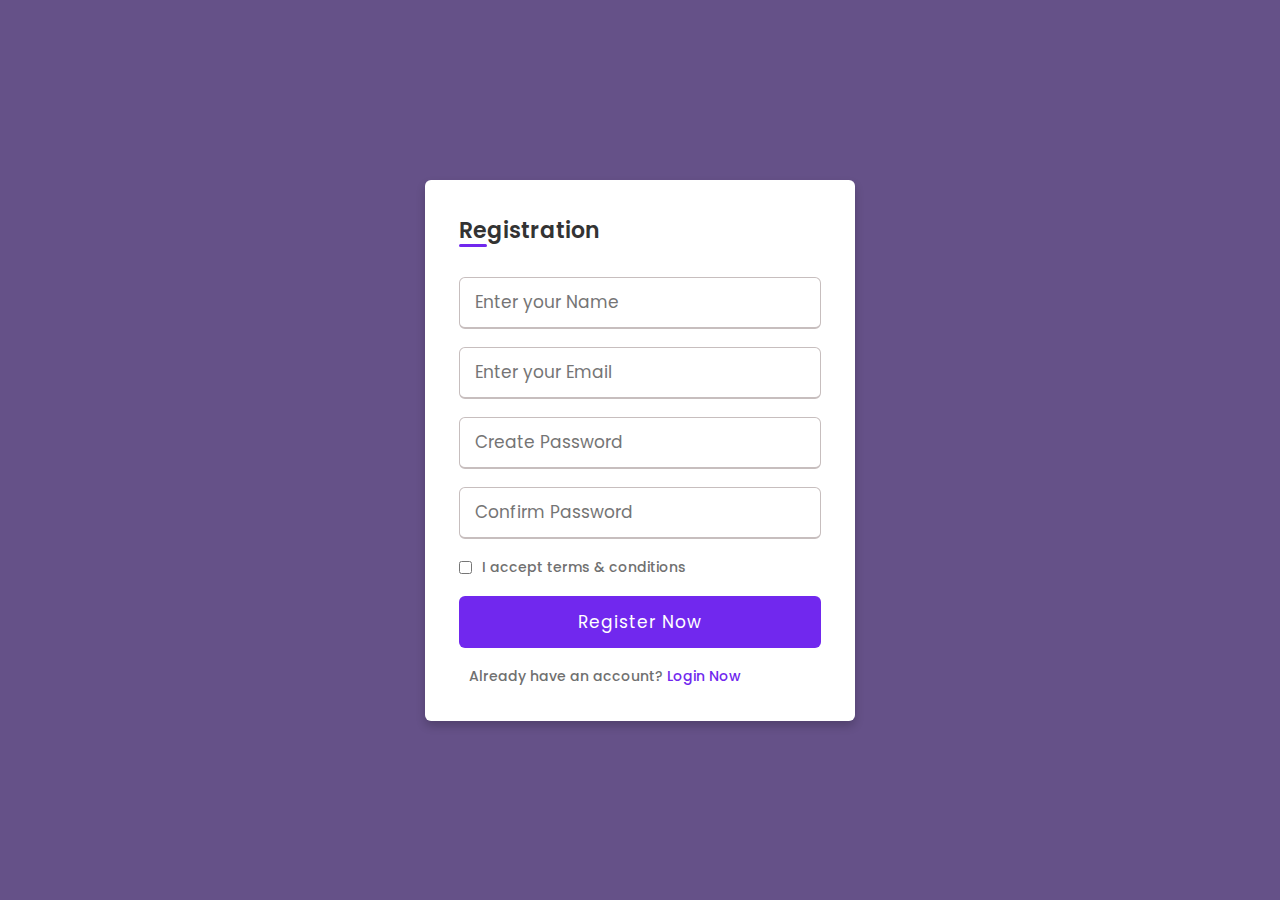
<file: signup.html>
<!DOCTYPE html>
<html lang="en" dir="ltr">
  <head>
    <meta charset="UTF-8">
    <meta name="viewport" content="width=device-width, initial-scale=1.0">
    <title> Registration form in HTML CSS </title>
    <link rel="stylesheet" href="style.css">
   </head>
<body>
 <div class="wrapper">
  <h2>Registration</h2>
  <form action="#">
<div class="input-box">
  <input type="text" placeholder="Enter your Name" required>
</div>
<div class="input-box">
  <input type="text" placeholder="Enter your Email" required>
</div>
<div class="input-box">
  <input type="text" placeholder="Create Password" required>
</div>
<div class="input-box">
  <input type="text" placeholder="Confirm Password" required>
</div>
<div class="policy">
  <input type="checkbox" >
  <h3>I accept terms & conditions</h3>

</div>
<div class="input-box button">
  <input type="submit" value="Register Now">
</div>
<div class="text">
  <h3>Already have an account? <a href="#">Login Now</a></h3>
</div>
  </form>
 </div>

</body>
</html>
</file>
<file: style.css>
@import url('https://fonts.googleapis.com/css?family=Poppins:400,500,600,700&display=swap');
*{
  margin: 0;
  padding: 0;
  box-sizing: border-box;
  font-family: 'poppins',sans-serif;
}
body{
  min-height: 100vh;
  display: flex;
  align-items: center;
  justify-content: center;
  background: #655188;
}
.wrapper{
  position: relative;
  max-width: 430px;
  width: 100%;
  background: #fff;
  padding: 34px;
  border-radius: 6px;
  box-shadow: 0 5px 10px rgba(0,0,0,0.2);
}
.wrapper h2{
  position: relative;
  font-size: 22px;
  font-weight: 600;
  color: #333;
}
.wrapper h2::before{
  content: '';
  position: absolute;
  left: 0;
  bottom: 0;
  height: 3px;
width: 28px;
border-radius: 12px;
background: #7128ee;
}
.wrapper form{
  margin-top: 30px;
}
.wrapper form .input-box{
height: 52px;
margin: 18px 0;
}
.wrapper .input-box input{
  height: 100%;
  width: 100%;
  outline: none;
  padding: 0 15px ;
  font-size: 17px;
  font-weight: 400;
  color: #333;
  border: 1.5px solid #C7BEBE;
  border-bottom-width: 2.5px;
  border-radius: 6px;
  transition: all 0.3s ease;
}
.input-box input:focus,
.input-box input:valid{
  border-color: #7128ee;
}
form .policy{
  display: flex;
align-items: center;
}
form h3{
  color: #707070;
  font-size: 14px;
  font-weight: 500;
  margin-left: 10px;
}
.input-box.button input{
  color: #fff;
  letter-spacing: 1px;
  border: none;
  background: #7128ee;

cursor: pointer;}
.input-box.button input:hover{
  background: #8265b3;
}
form .text h3 a{
  color: #7128ee;
  text-decoration: none;
}
form .text h3 a:hover{
  text-decoration: underline;
}
</file>
